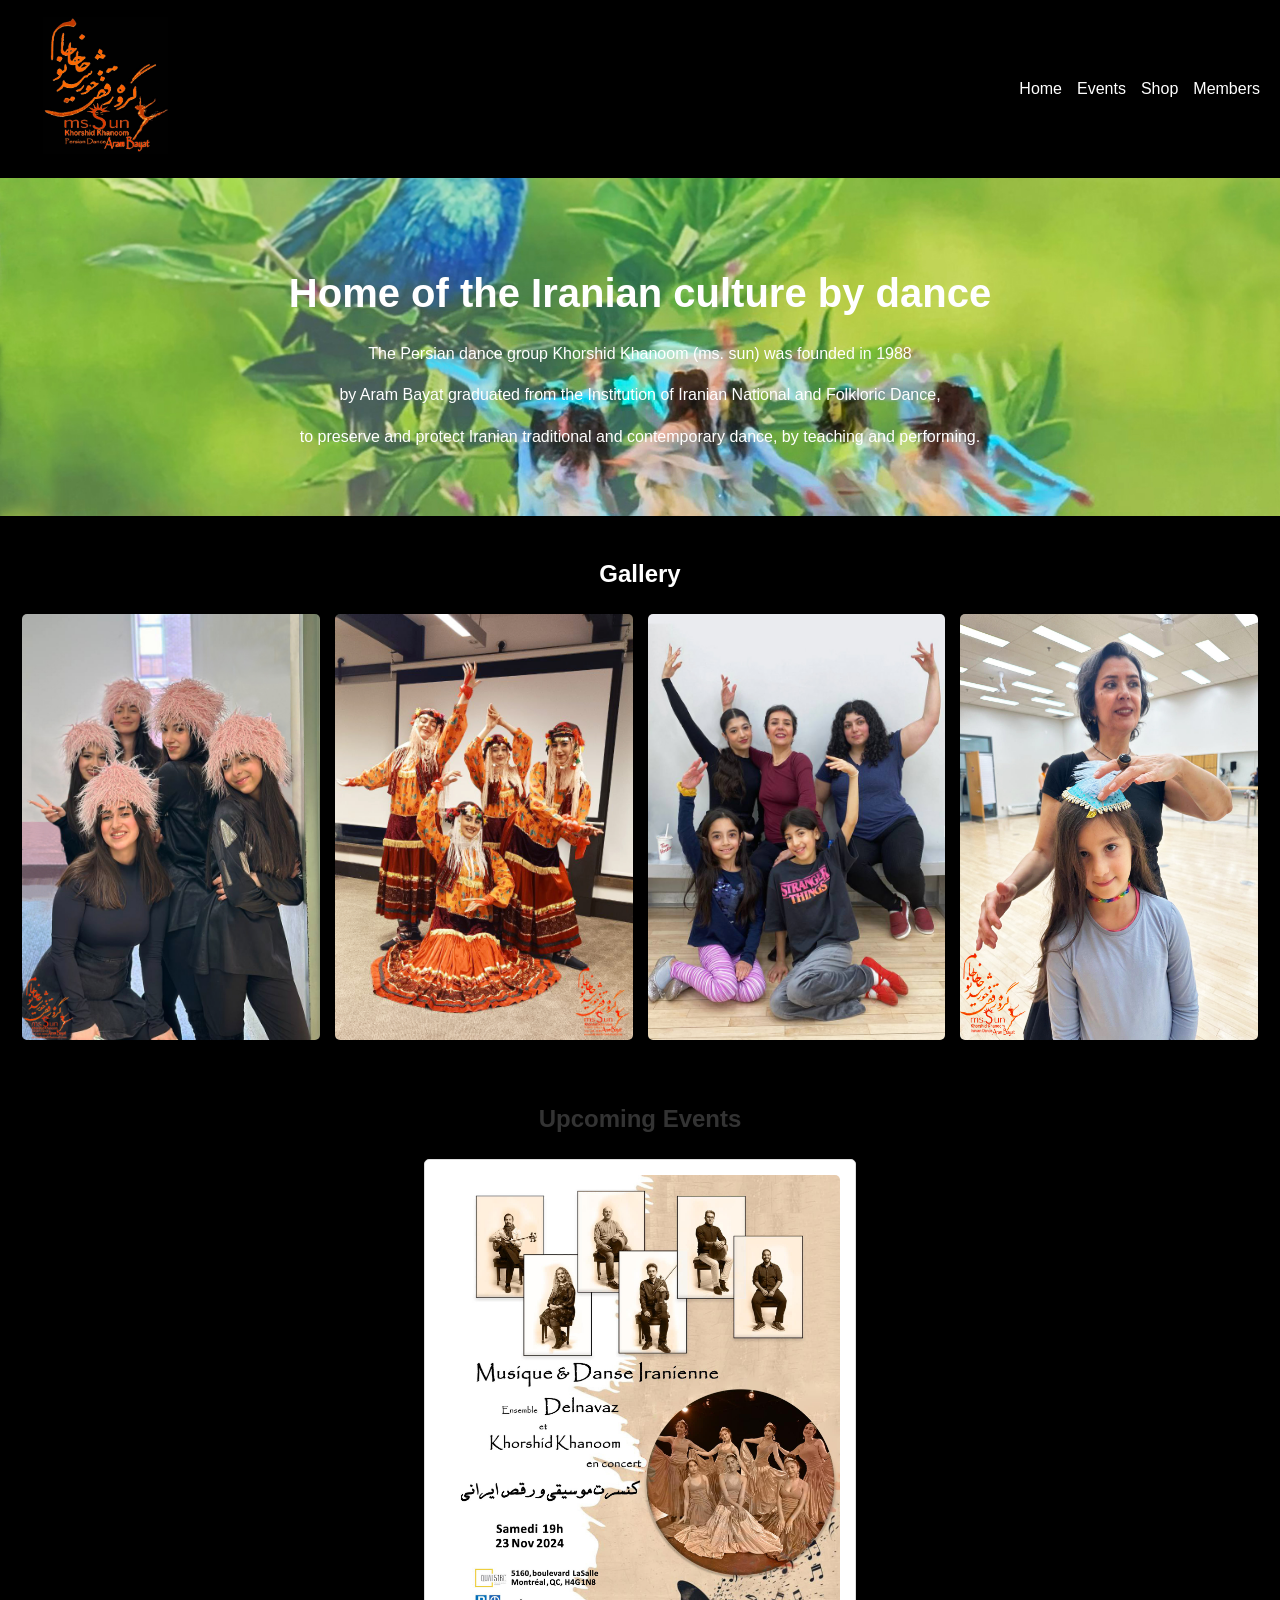
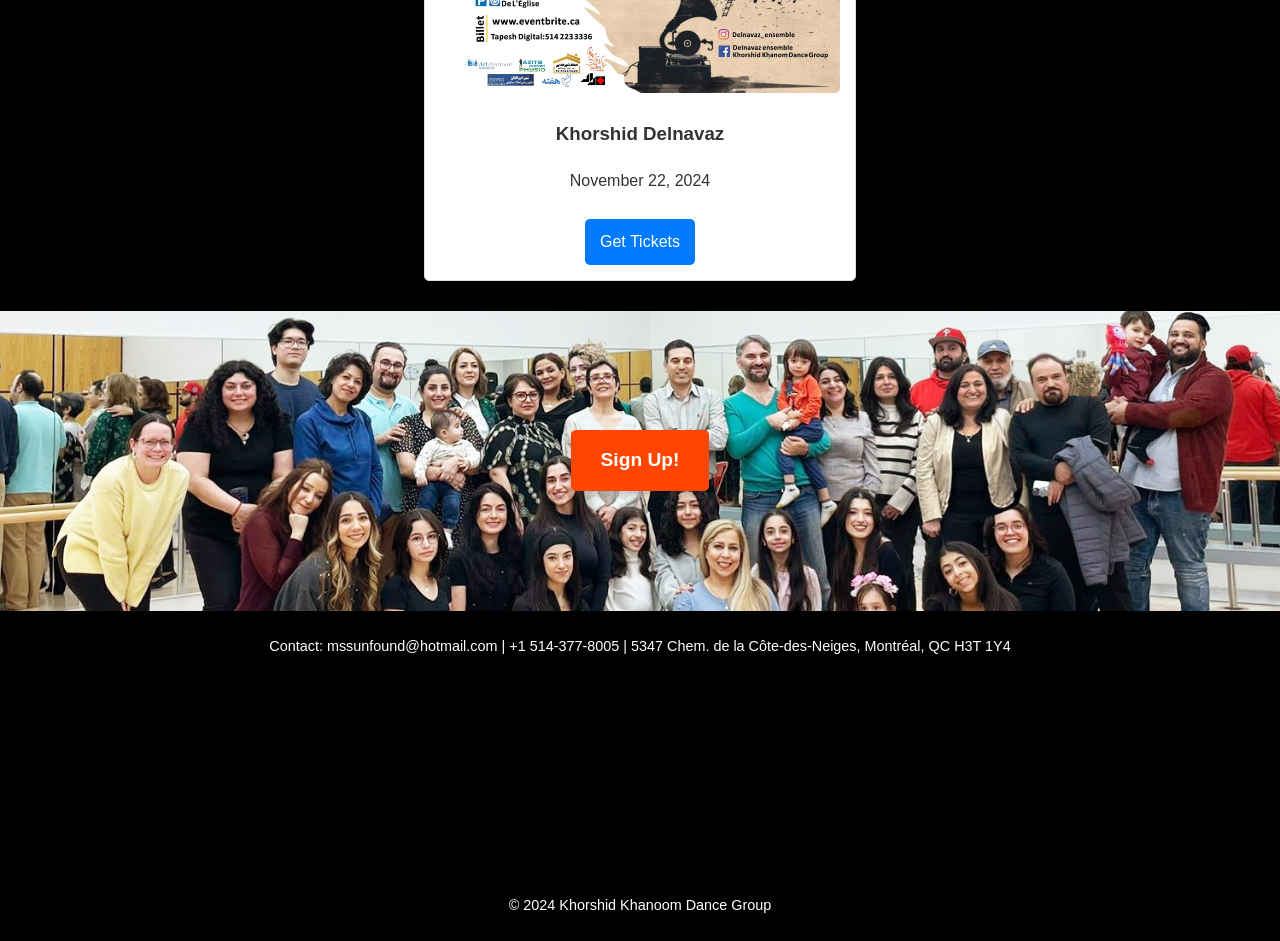
<file: index.html>
<!DOCTYPE html>
<html lang="en">
<head>
    <meta charset="UTF-8">
    <meta name="viewport" content="width=device-width, initial-scale=1.0">
    <link rel="stylesheet" href="style.css">
    <title>Khorshid Khanoom Dance Group</title>
</head>
<body>
    <header>
        <div class="logo">
            <img src="images/logo.PNG" alt="Khorshid Khanoom Dance Group">
        </div>
    
        <nav>
            <ul>
                <li><a href="index.html">Home</a></li>
                <li><a href="#">Events</a></li>
                <li><a href="#">Shop</a></li>
                <li><a href="members.html">Members</a></li>
            </ul>
        </nav>
    </header>
    <main>
        <section class="intro">
            <h1>Home of the Iranian culture by dance</h1>
            <p>The Persian dance group Khorshid Khanoom (ms. sun) was founded in 1988 </p>
            <p>by Aram Bayat graduated from the Institution of Iranian National and Folkloric Dance,</p>
            <p>to preserve and protect Iranian traditional and contemporary dance, by teaching and performing.</p>
        </section>
        <section class="gallery">
            <h2>Gallery</h2>
            <div class="gallery-container">
                <img src="images/pic1.jpg">
                <img src="images/pic2.jpg">
                <img src="images/pic3.jpg">
                <img src="images/pic4.jpg">
            </div>
        </section>
        <section class="events">
            <h2>Upcoming Events</h2>
            <div class="event-card">
                <img src="images/event1.jpg" alt="Event Image">
                <h3>Khorshid Delnavaz</h3>
                <p>November 22, 2024</p>
                <a href="https://www.eventbrite.ca/e/musique-dance-iranienne-tickets-1021288279737?utm-campaign=social&utm-content=attendeeshare&utm-medium=discovery&utm-term=listing&utm-source=cp&aff=ebdsshcopyurl&fbclid=IwY2xjawHEi39leHRuA2FlbQIxMAABHR85z8s4AX6ra_Y64CFu8MBEphSKeYxMxqyLAE05VTeKX7gS_tKO4Px5Tw_aem_Nh29lk0ySAuf98OO_9oMvQ" 
                class="btn" 
                target="_blank">Get Tickets</a>
            </div>
        </section>
        <section class="signup-section">
            <a href="signup.html" class="btn signup-btn">Sign Up!</a>
        </section>         
    </main>
    <footer>
        <p>Contact: mssunfound@hotmail.com | +1 514-377-8005 | 5347 Chem. de la Côte-des-Neiges, Montréal, QC H3T 1Y4</p>
        <div style="width: 100%"><iframe width="100%" height="200" frameborder="0" scrolling="no" marginheight="0" marginwidth="0" src="https://maps.google.com/maps?width=100%25&amp;height=200&amp;hl=en&amp;q=5347%20chemin%20de%20la%20c%C3%B4te-des-neiges+(CELO)&amp;t=&amp;z=19&amp;ie=UTF8&amp;iwloc=B&amp;output=embed"><a href="https://www.gps.ie/">gps systems</a></iframe></div>        <p>© 2024 Khorshid Khanoom Dance Group</p>
    </footer>
    <script src="script.js"></script>
</body>
</html>
</file>
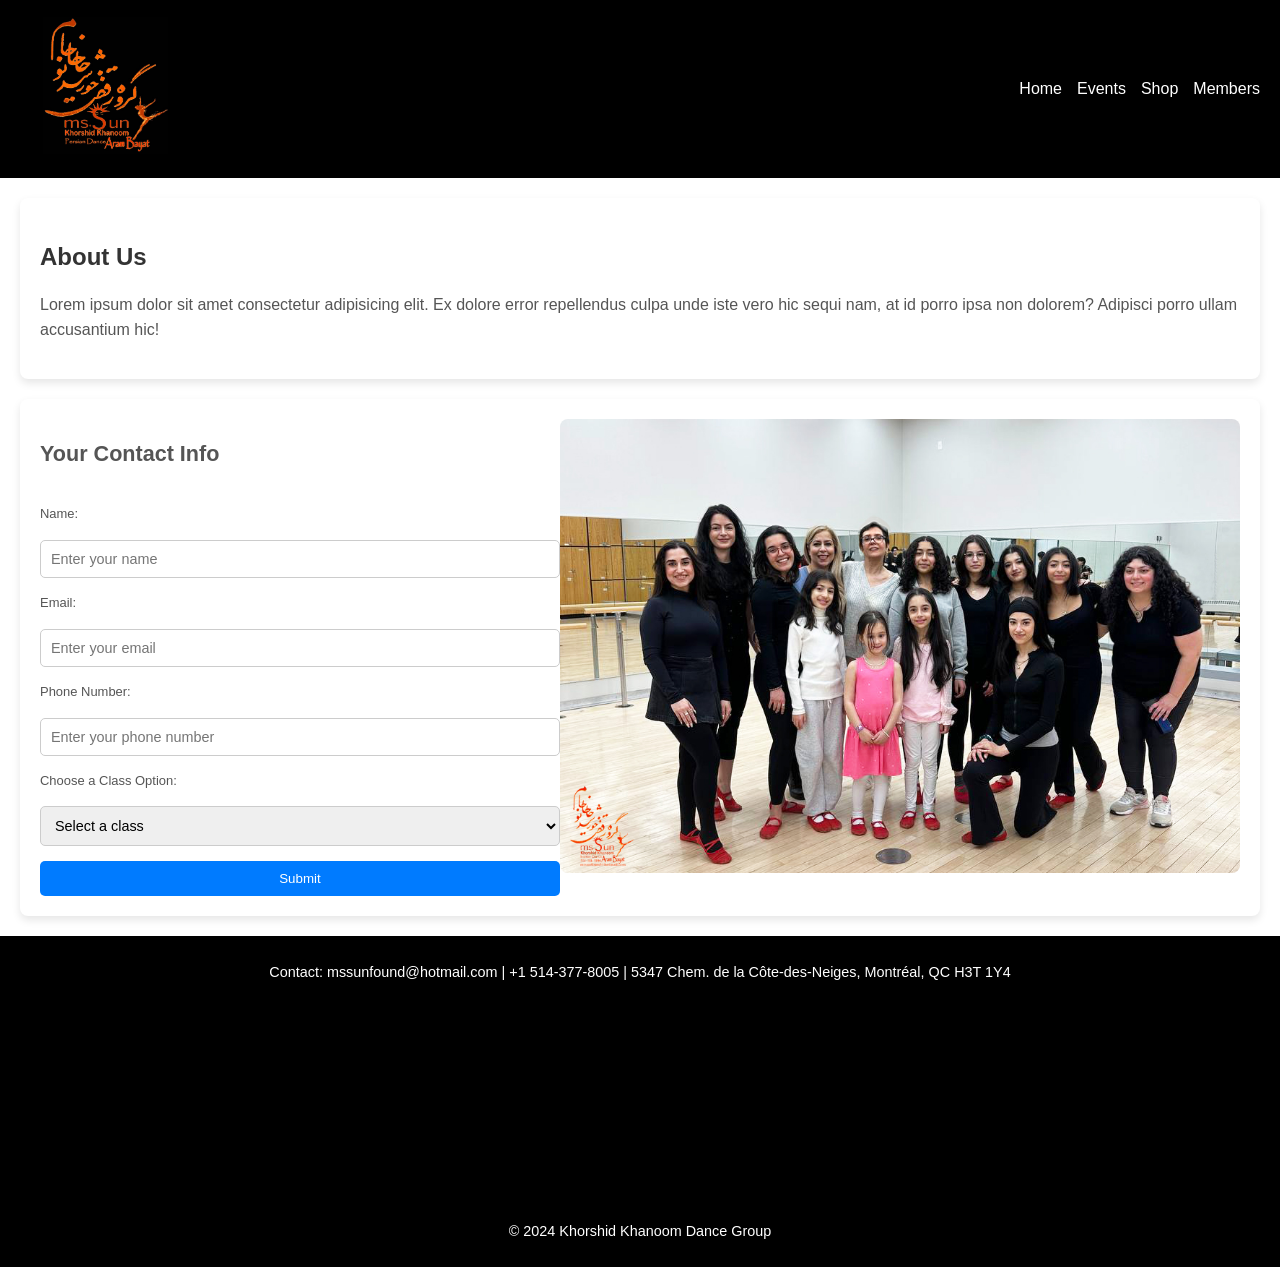
<file: signup.html>
<!DOCTYPE html>
<html lang="en">
<head>
    <meta charset="UTF-8">
    <meta name="viewport" content="width=device-width, initial-scale=1.0">
    <title>Sign Up</title>
    <link rel="stylesheet" href="signup.css">
</head>
<body>
    <header>
        <div class="logo">
            <img src="images/logo.PNG" alt="Khorshid Khanoom Dance Group">
        </div>
    
        <nav>
            <ul>
                <li><a href="index.html">Home</a></li>
                <li><a href="#">Events</a></li>
                <li><a href="#">Shop</a></li>
                <li><a href="members.html">Members</a></li>
            </ul>
        </nav>
    </header>

    <section class="about-us">
        <h2>About Us</h2>
        <p>
           Lorem ipsum dolor sit amet consectetur adipisicing elit. Ex dolore error repellendus culpa unde iste vero hic sequi nam, at id porro ipsa non dolorem? Adipisci porro ullam accusantium hic!
        </p>
    </section>

   
    <section class="contact-info">
        <div class="form-container">
            <form id="signup-form" method="POST" class="signup-form">
                <h2>Your Contact Info</h2>
                
                <label for="name">Name:</label>
                <input type="text" id="name" name="name" placeholder="Enter your name" required>

                <label for="email">Email:</label>
                <input type="email" id="email" name="email" placeholder="Enter your email" required>

                <label for="number">Phone Number:</label>
                <input type="tel" id="number" name="number" placeholder="Enter your phone number" required>

                <label for="class-option">Choose a Class Option:</label>
                <select id="class-option" name="class-option" required>
                    <option value="" disabled selected>Select a class</option>
                    <option value="trial">Trial class</option>
                    <option value="Beginner">Beginner</option>
                    <option value="Intermediate">Intermediate</option>
                    <option value="Advanced">Advanced</option>
                    <option value="Kids 4-13">Kids 4-13</option>
                </select>
                <button type="submit" class="submit-btn">Submit</button>
            </form>
        </div>

        <div class="image-container">
            <img src="images/signup2.jpg" alt="class image">
        </div>
    </section>

    <footer>
        <p>Contact: mssunfound@hotmail.com | +1 514-377-8005 | 5347 Chem. de la Côte-des-Neiges, Montréal, QC H3T 1Y4</p>
        <div style="width: 100%"><iframe width="100%" height="200" frameborder="0" scrolling="no" marginheight="0" marginwidth="0" src="https://maps.google.com/maps?width=100%25&amp;height=200&amp;hl=en&amp;q=5347%20chemin%20de%20la%20c%C3%B4te-des-neiges+(CELO)&amp;t=&amp;z=19&amp;ie=UTF8&amp;iwloc=B&amp;output=embed"><a href="https://www.gps.ie/">gps systems</a></iframe></div>
        <p>© 2024 Khorshid Khanoom Dance Group</p>
    </footer>
    <script src="script.js"></script>
</body>
</html>
</file>
<file: style.css>
body {
    font-family: Arial, sans-serif;
    margin: 0;
    padding: 0;
    line-height: 1.6;
    color: #333;
}

header {
    display: flex;
    justify-content: space-between;
    align-items: center;
    padding: 10px 20px;
    background: #000;
    color: #fff;
}

header .logo img {
    height: 150px; 
    width: auto;
}

header nav ul {
    list-style: none;
    display: flex;
    gap: 15px;
}

header nav ul li a {
    color: #fff;
    text-decoration: none;
}

.intro {
    text-align: center;
    background: url('images/photo1.jpg') no-repeat center center/cover;
    color: #fff;
    padding: 50px 20px;
}

.intro h1 {
    font-size: 2.5em;
    margin-bottom: 10px;
}

.intro .btn {
    padding: 10px 20px;
    background: #f00;
    color: #fff;
    text-decoration: none;
    border-radius: 5px;
}

.gallery {
    padding: 20px;
    text-align: center;
    background: #000;
}

.gallery h2 {
    margin-bottom: 20px;
    color: #fff;
}

.gallery-container {
    display: flex;
    justify-content: center;
    gap: 15px;
    flex-wrap: wrap;
}

.gallery-container img {
    width: 24%;
    border-radius: 5px;
    box-shadow: 0 4px 6px rgba(0, 0, 0, 0.1);
}

.events {
    padding: 20px;
    background: #000;
}

.events h2 {
    text-align: center;
    margin-bottom: 20px;
}

.event-card {
    background: #fff;
    border: 1px solid #ddd;
    border-radius: 5px;
    padding: 15px;
    margin: 10px auto;
    max-width: 400px;
    text-align: center;
}

.event-card img {
    width: 100%;
    border-radius: 5px;
}

.event-card .btn {
    padding: 10px 15px;
    background: #007bff;
    color: #fff;
    text-decoration: none;
    border-radius: 5px;
    display: inline-block;
    margin-top: 10px;
}

.signup-section {
    background: url('images/signup.jpg') no-repeat center center/cover;
    height: 300px;
    display: flex;
    justify-content: center;
    align-items: center;
}

.signup-btn {
    padding: 15px 30px;
    background: #ff4500;
    color: #fff;
    text-decoration: none;
    font-size: 1.2em;
    border-radius: 5px;
    font-weight: bold;
    box-shadow: 0 4px 6px rgba(0, 0, 0, 0.2);
    transition: background 0.3s;
}

.signup-btn:hover {
    background: #e63900;
}

footer {
    text-align: center;
    padding: 10px;
    background: #000;
    color: #fff;
    font-size: 0.9em;
}
</file>
<file: signup.css>
body {
    font-family: Arial, sans-serif;
    margin: 0;
    padding: 0;
    line-height: 1.6;
    color: #333;
}

header {
    display: flex;
    justify-content: space-between;
    align-items: center;
    padding: 10px 20px;
    background: #000;
    color: #fff;
}

header .logo img {
    height: 150px; 
    width: auto;
}

header nav ul {
    list-style: none;
    display: flex;
    gap: 15px;
}

header nav ul li a {
    color: #fff;
    text-decoration: none;
}

.about-us {
    margin: 20px;
    padding: 20px;
    background-color: #fff;
    box-shadow: 0 4px 8px rgba(0, 0, 0, 0.1);
    border-radius: 8px;
}

.about-us h2 {
    margin-bottom: 15px;
    color: #333;
}

.about-us p {
    font-size: 1em;
    color: #555;
}

.contact-info {
    display: flex;
    justify-content: space-between;
    align-items: flex-start;
    margin: 20px;
    padding: 20px;
    background-color: #fff;
    box-shadow: 0 4px 8px rgba(0, 0, 0, 0.1);
    border-radius: 8px;
}

.form-container {
    width: 60%;
}

.signup-form {
    display: flex;
    flex-direction: column;
    gap: 15px;
}

.signup-form label {
    font-size: 0.9em;
    color: #555;
}

.signup-form input,
.signup-form select {
    padding: 10px;
    font-size: 1em;
    border: 1px solid #ccc;
    border-radius: 5px;
}

.total {
    margin-top: 10px;
    font-size: 1.1em;
    font-weight: bold;
    color: #333;
}

.submit-btn {
    padding: 10px;
    background-color: #007bff;
    color: white;
    border: none;
    border-radius: 5px;
    cursor: pointer;
}

.submit-btn:hover {
    background-color: #0056b3;
}

.image-container {
    length: 50%;
}

.image-container img {
    width: 100%;
    border-radius: 8px;
}


footer {
    text-align: center;
    padding: 10px;
    background: #000;
    color: #fff;
    font-size: 0.9em;
}

.contact-info {
    display: flex;
    justify-content: space-around;
    font-size: 0.9em;
    color: #555;
}
</file>
